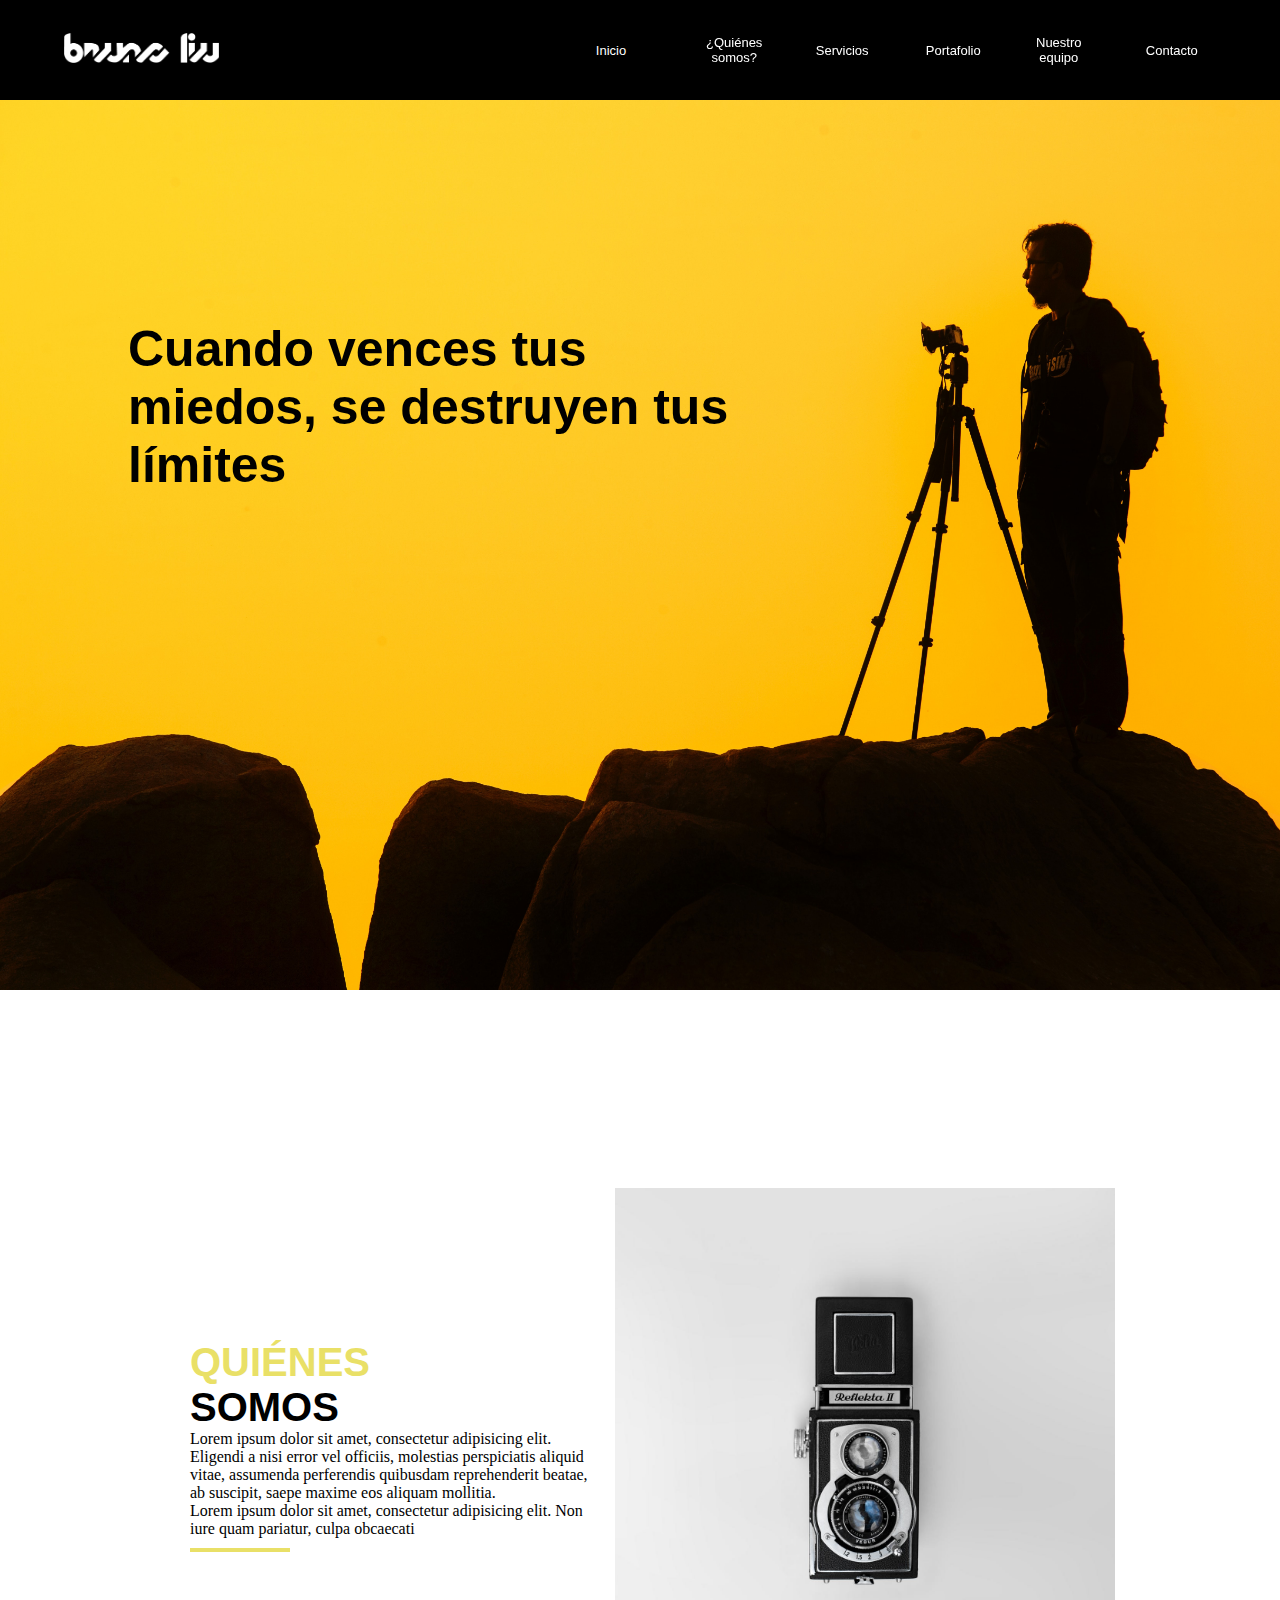
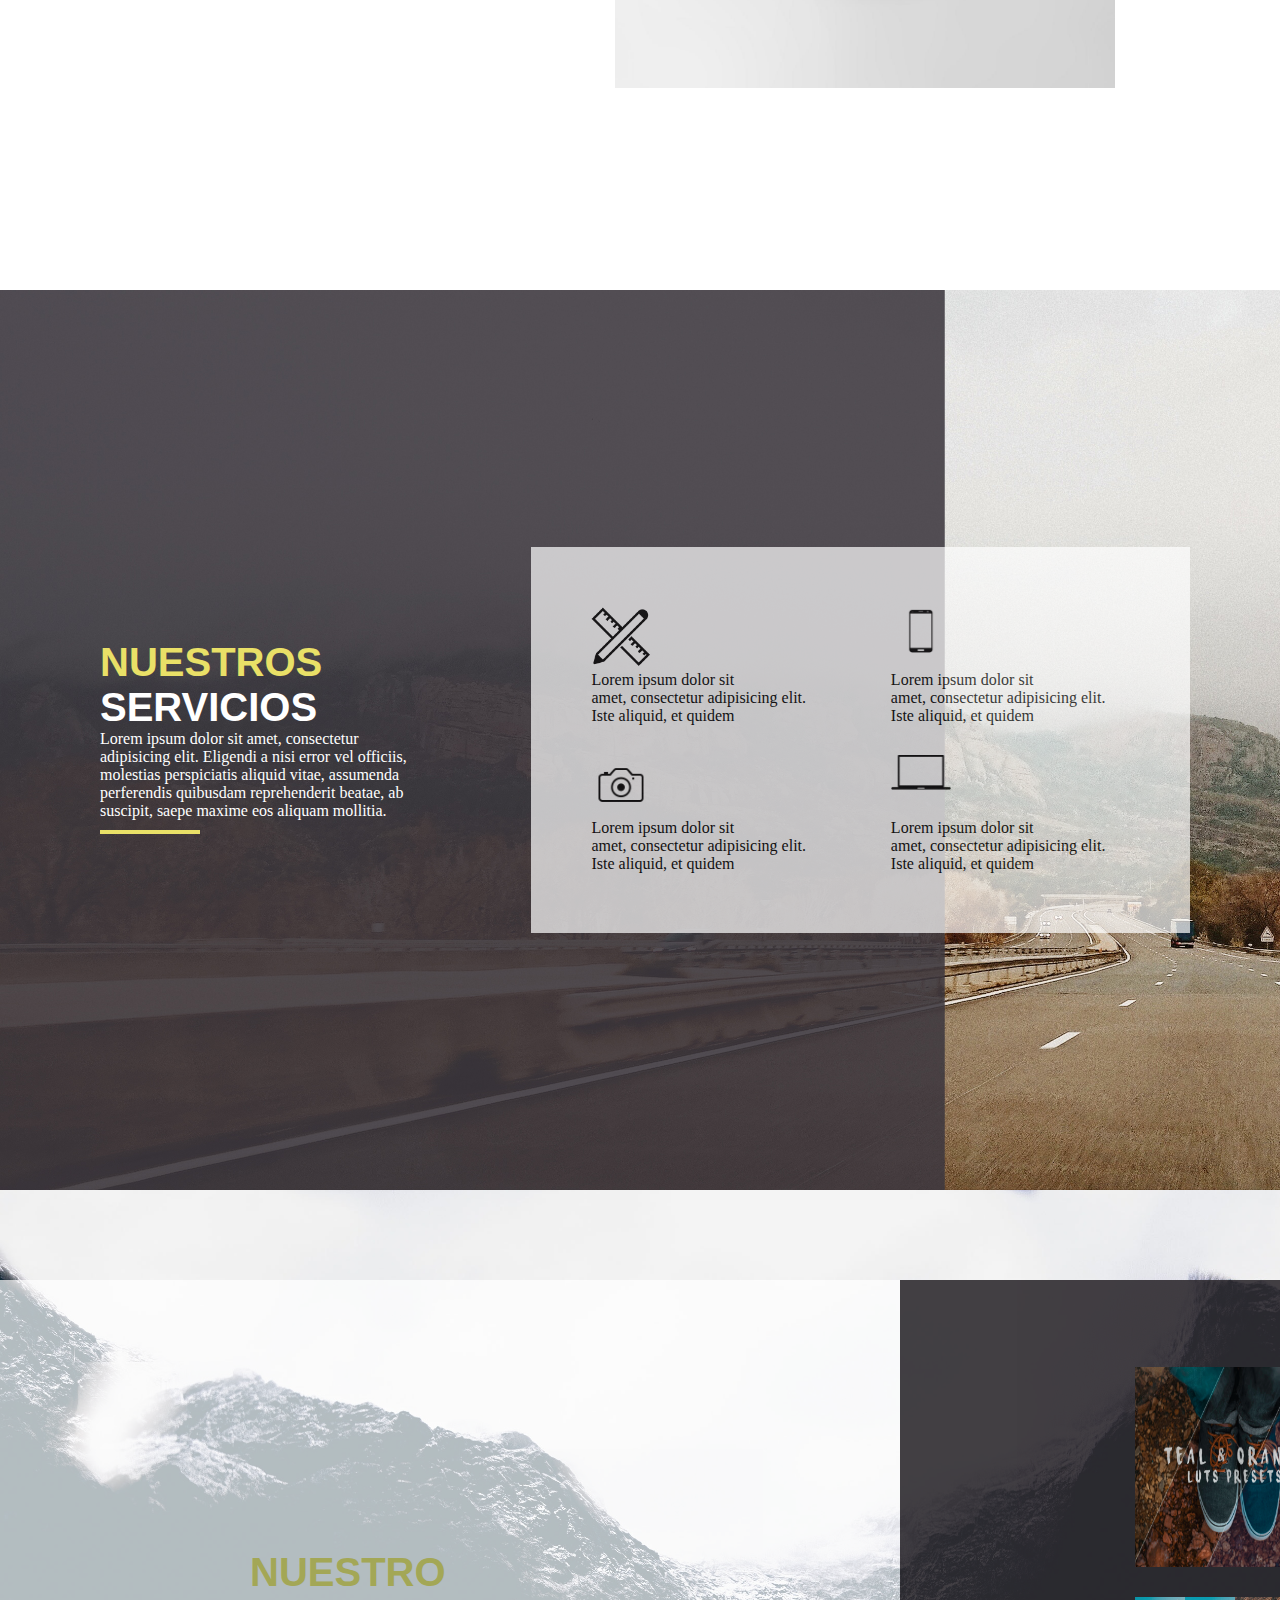
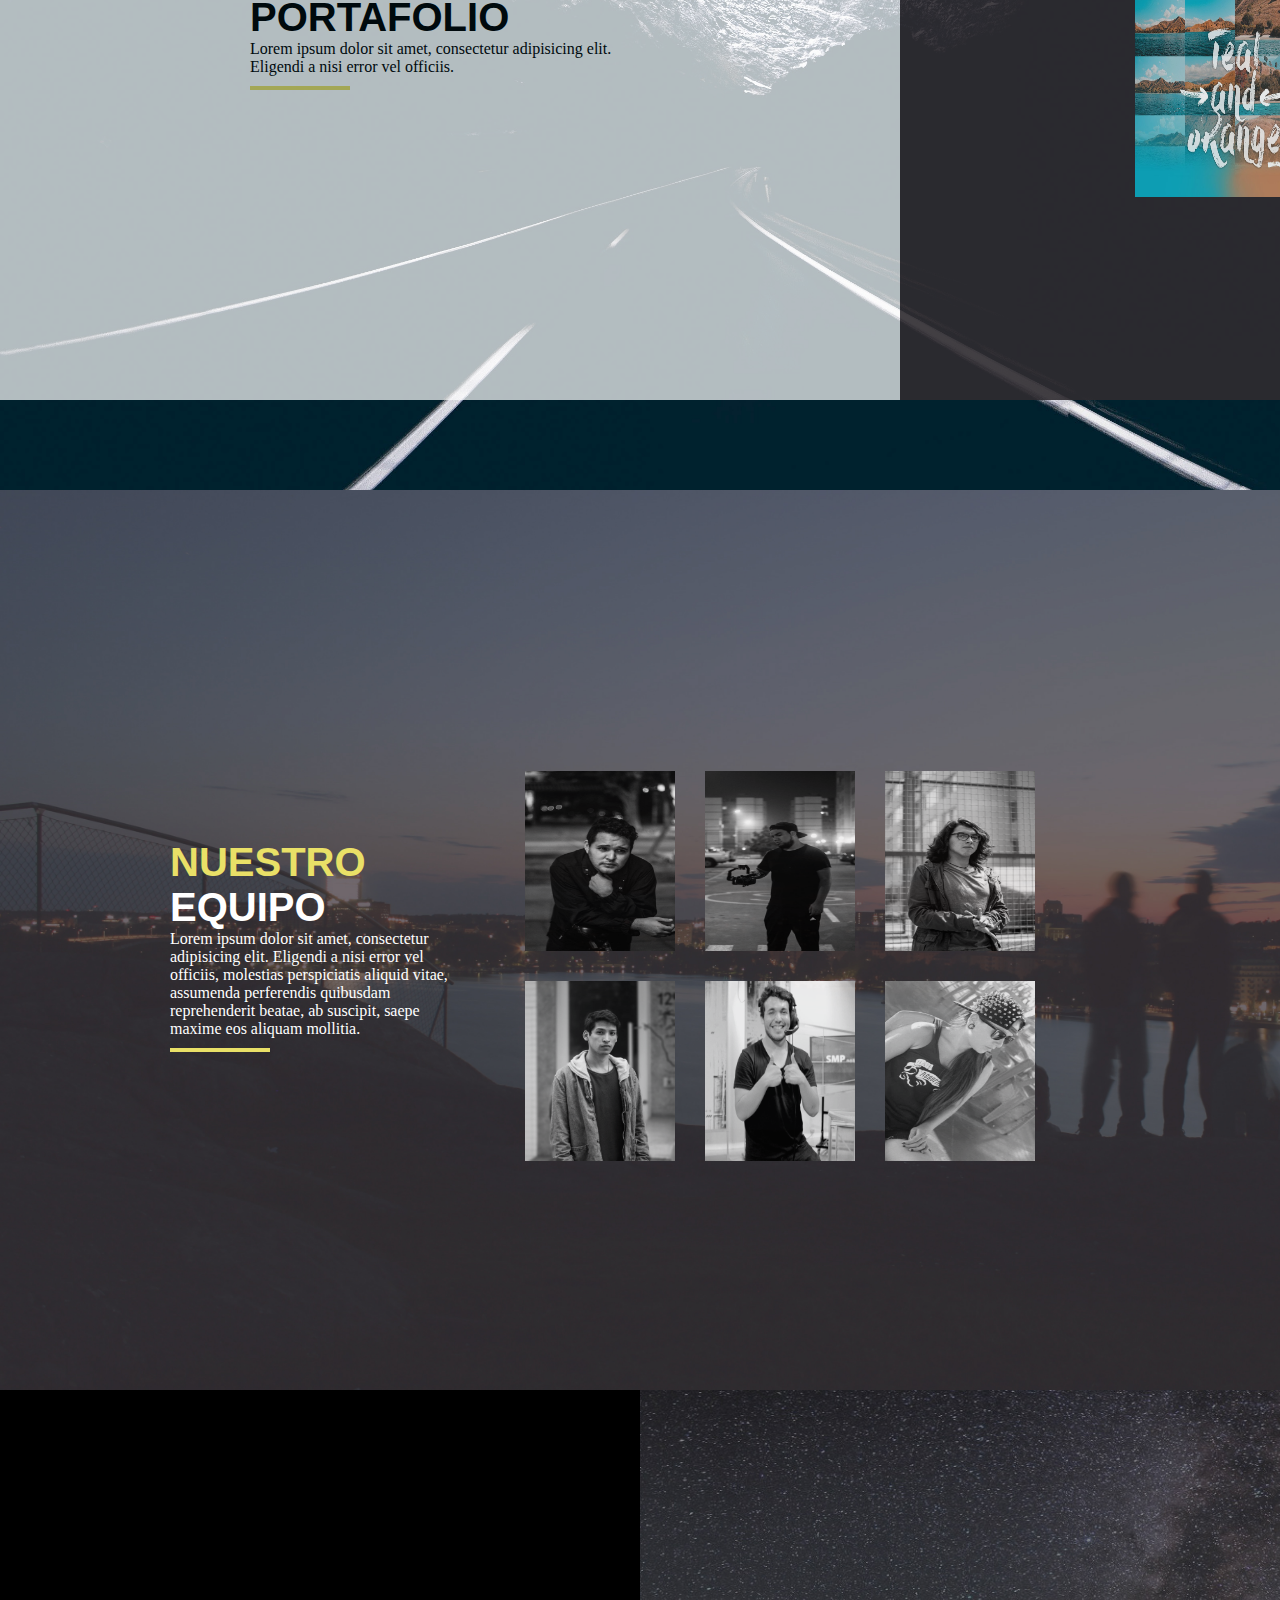
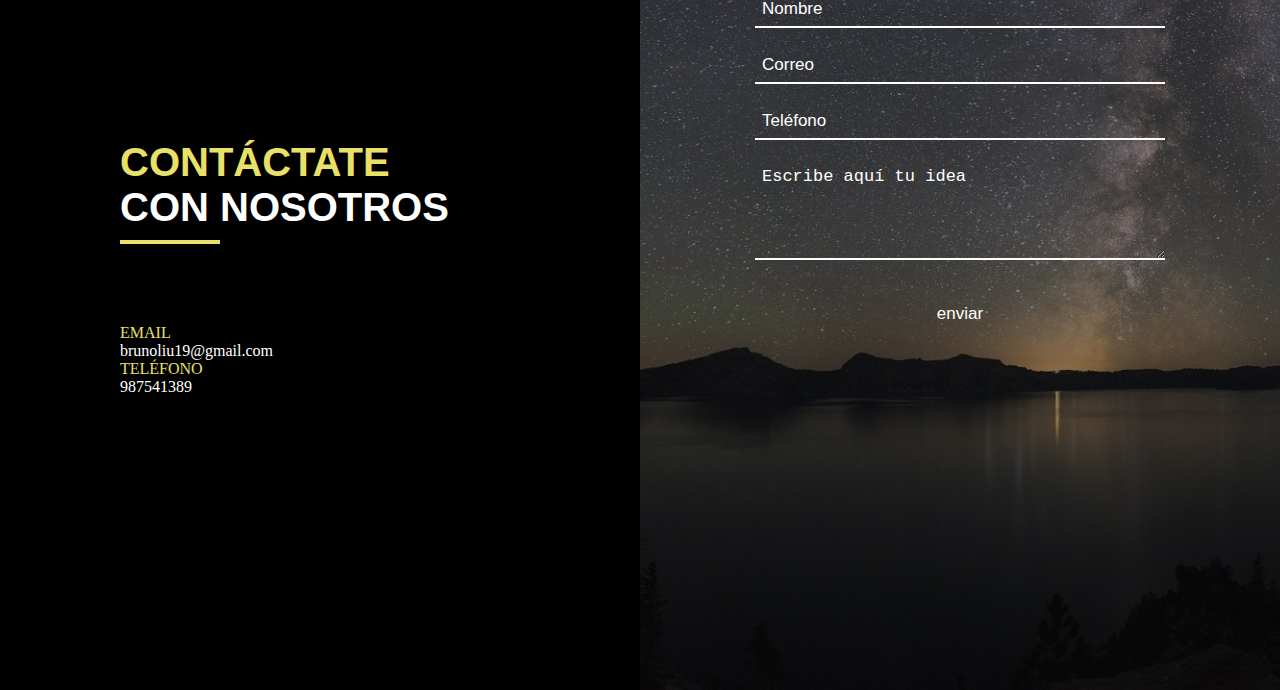
<file: dyb/dybcrew/index.html>
<!DOCTYPE html>
<html>
<head>
    <meta name="viewport" content="width=device-width, user-scalable=no,  initial-scale=1.0, maximum-scale=1-0, minimun-scale=1.0">
    <meta charset="utf-8">
	<title>DyBcrew</title>
	<link rel="stylesheet" type="text/css" href="style.css">
</head>
<body>
    <!-- empieza el header -->
	<header>
        <div class="container">
            <div class="logo">
                <img class="img-logo" src="./img/wilson.png">
            </div>
            <div class="side-menu">
                <ul>
                    <li>
                        <a class="item-nav" href="#">Inicio</a>
                    </li>
                    <li>
                        <a class="item-nav" href="#">¿Quiénes somos?</a>
                    </li>
                    <li>
                        <a  class="item-nav" href="#">Servicios</a>
                    </li>
                    <li>
                        <a class="item-nav" href="#">Portafolio</a>
                    </li>
                    <li>
                        <a class="item-nav" href="#">Nuestro equipo</a>
                    </li>
                      <li>
                        <a class="item-nav" href="#">Contacto</a>
                    </li>
                </ul>
            </div>
        </div>
    </header>
    <!-- empieza portada del home -->
    <section class="img-principal">
    	<div class="img-principal-container">
    		<div class="text-home">
               <p>
                   Cuando vences tus miedos, se destruyen tus límites
               </p>   
            </div>
    	</div>
    </section>
    <section class="quienes-somos">
    	<div class="quienes-somos-container">
    		<div class="text-quienes-somos">
    			<h1><span class="quien-text">QUIÉNES </span><br> SOMOS</h1>
    			<p>Lorem ipsum dolor sit amet, consectetur adipisicing elit. Eligendi a nisi error vel officiis, molestias perspiciatis aliquid vitae, assumenda perferendis quibusdam reprehenderit beatae, ab suscipit, saepe maxime eos aliquam mollitia.</p>
    			<p>Lorem ipsum dolor sit amet, consectetur adipisicing elit. Non iure quam pariatur, culpa obcaecati</p>
    			<div class="line"></div>
    		</div>
			<div>
				<img class="pex1" src="./img/pex1.jpeg">
			</div>
    	</div>
    </section>
    <!-- empieza sección de servicios -->
    <section class="nuestros-servicios">
    	<div class="nuestros-servicios-container">
    		  <div class="text-nuestros-servicios">
        			<h1><span class="quien-text">NUESTROS </span><br> SERVICIOS</h1>
        			<p>Lorem ipsum dolor sit amet, consectetur adipisicing elit. Eligendi a nisi error vel officiis, molestias perspiciatis aliquid vitae, assumenda perferendis quibusdam reprehenderit beatae, ab suscipit, saepe maxime eos aliquam mollitia.</p>
        			<div class="line"></div>
    		  </div>
    		<div class="container-sec-servicios">
    			<div class="cont-sec">
					<div class="fila1">
						<div class="cont-circle">
							<img class="img-mod" src="./img/diseño.png">
							<p class="text-circle"> <span class="span1">Lorem ipsum dolor sit</span> <br> amet, consectetur adipisicing elit. Iste aliquid, et quidem </p>
						</div>
						<div class="cont-circle">
							<img class="img-mod" src="./img/camara.png">
							<p class="text-circle"> <span class="span1">Lorem ipsum dolor sit</span> <br> amet, consectetur adipisicing elit. Iste aliquid, et quidem </p>
						</div>
				</div>
					<div class="fila2">
						<div class="cont-circle">
							<img class="img-mod" src="./img/app.png">
							<p class="text-circle"> <span class="span1">Lorem ipsum dolor sit</span> <br> amet, consectetur adipisicing elit. Iste aliquid, et quidem </p>
						</div>
						<div class="cont-circle">
							<img class="img-mod" src="./img/lap.png">
							<p class="text-circle"> <span class="span1">Lorem ipsum dolor sit</span> <br> amet, consectetur adipisicing elit. Iste aliquid, et quidem </p>
						</div>
				    </div>
			     </div>
    		</div>
    	</div>
    </section>
    <!-- empieza sección de portafolio -->
    <section class="portafolio">
    	<div class="portafolio-container">
    		 <div class="text-portafolio">
    		 	<div class="container-text">
    		 		<h1><span class="quien-text">NUESTRO </span><br> PORTAFOLIO</h1>
	    			<p>Lorem ipsum dolor sit amet, consectetur adipisicing elit. Eligendi a nisi error vel officiis.</p>
	    			<div class="line"></div>
    		 	</div>
    		 </div>
    		 <div class="img-portafolio">
    		 	<div class="container-img-portafolio">
    		 		<div class="file-1">
    		 			<div class="img-port">
    		 				<img class="img-galeria" src="./img/orange10.jpg">
    		 			</div>
    		 			<div class="img-port">
    		 				<img class="img-galeria" src="./img/orange9.jpg">
    		 			</div>
    		 		</div>
    		 		<div class="file-2">
    		 			<div class="img-port">
    		 				<img class="img-galeria" src="./img/orange8.jpg">
    		 			</div>
    		 			<div class="img-port">
    		 				<img class="img-galeria" src="./img/orange7.jpg">
    		 			</div>
    		 		</div>
    		 	</div>
    		 </div>
    	</div>
    </section>
    <!-- empieza sección de nuestro team -->
    <section class="team">
        <div class="team-container">
             <div class="text-nuestro-equipo">
                    <h1><span class="quien-text">NUESTRO </span><br> EQUIPO</h1>
                    <p>Lorem ipsum dolor sit amet, consectetur adipisicing elit. Eligendi a nisi error vel officiis, molestias perspiciatis aliquid vitae, assumenda perferendis quibusdam reprehenderit beatae, ab suscipit, saepe maxime eos aliquam mollitia.</p>
                    <div class="line"></div>
              </div>
            <div class="img-team">
                <div class="container-img-portafolio">
                    <div class="file-1">
                        <div class="img-foto-team">
                            <img class="img-galeria" src="./img/gino.jpeg">
                        </div>
                        <div class="img-foto-team">
                            <img class="img-galeria" src="./img/bruno.jpeg">
                        </div>
                        <div class="img-foto-team">
                            <img class="img-galeria" src="./img/kevin.jpeg">
                        </div>
                    </div>
                    <div class="file-2">
                        <div class="img-foto-team">
                            <img class="img-galeria" src="./img/liu.jpg">
                        </div>
                        <div class="img-foto-team">
                            <img class="img-galeria" src="./img/diego.jpg">
                        </div>
                        <div class="img-foto-team">
                            <img class="img-galeria" src="./img/helen.jpg">
                        </div>
                    </div>
                 </div>
            </div>
        </div>
    </section>
    <section class="contacto">
        <div class="contacto-container">
            <div class="fila-a">
                    <div class="fila-a-container">
                        <h1><span class="quien-text">CONTÁCTATE </span><br> CON NOSOTROS</h1>
                        <div class="line"></div>
                        <div class="container-text-info">
                         <p><span class="info-change">EMAIL</span><br>brunoliu19@gmail.com</p>
                         <p><span class="info-change">TELÉFONO</span><br>987541389</p> 
                         </div>
                    </div>  
              </div>
            <div class="fila-b">
                <div class="cont-sec-2">
                    <div class="formulario">
                        <form name="formW" >
                            <input class="loginbox" type="text" name="nombre" placeholder="Nombre">
                            <input class="loginbox" type="text" name="correo" pattern="[^@]+@[^@]+\.[a-zA-Z]{2,6}" placeholder="Correo">
                            <input class="loginbox" type="number" name="telefono"  placeholder="Teléfono">
                            <textarea class="loginbox2" name="mensaje" placeholder="Escribe aquí tu idea"></textarea>
                            <input class="loginbox" type="button" value="enviar" id="boton" onclick="valida();" >
                        </form>
                    </div>
                 </div>
            </div>
        </div>
    </section>
    <script src="script.js"></script>
</body>
</html>
</file>
<file: dyb/dybcrew/style.css>
* {
    padding: 0;
    margin: 0;
}

/*empieza el header*/
header {
    width: 100%;
    height: 100px;
    background: black;
    min-height: 100px;
    display: flex;
    align-items: center;
    position: fixed;
    z-index: 15;

}

header .container {
    display: flex;
    justify-content: space-between;
    align-items: center;
}

header .container .logo {
    width: 290px;
}

.img-logo {
    width: 155px;
    height: 30px;
    z-index: 54;
}

.slider {
    width: 100%;
    height: 85vh;
    background-image: url('Assets/Img/header-photo.jpg');
    background-size: cover;
    background-repeat: no-repeat;
    background-position: center;
    display: flex;
    align-items: center;
}

.slider img {
    width: 550px;
    margin: auto;
}


.container {
    width: 90%;
    height: 100px;
    margin: auto;
}

.side-menu ul {
    display: flex;
    height: 60px;
}

.side-menu ul li {
    width: 110px;
    text-align: center;
    list-style: none;
    height: 100%;
    display: flex;
    align-items: center;
    justify-content: space-around;
    transform: skewX(158deg);
    transition: 0.5s;
}

.side-menu ul li:hover {
    background: white;
    transition: 0.5s;
}

.side-menu ul li:hover .item-nav {
    color: black;
    transition: 0.5s;
}


.side-menu ul li a { 
    color: white;
    text-decoration: none;
    font-family: sans-serif;
    padding: 40px;
    transform: skewX(-158deg);
    font-size: 13px;
}

/* home */

.img-principal-container {
    background-image: url("../dybcrew/img/foto-home.jpg");
    width: 100%;
    height: 110vh;
    background-repeat: no-repeat;
    background-size: cover;
    position: relative;
}

.text-home p {
    width: 50%;
    height: 500px;
    font-size: 30px;
    z-index: 99;
    color: black;
    display: flex;
    justify-content: center;
    margin: 25% 0 0 10%;
    position: absolute;
    font-size: 50px;
    font-family: sans-serif;
    font-weight: bold;

}


/*seccion de quienes somos*/

.principal {
    width: 100%;
    height: 110vh;
}

.quienes-somos-container {
    display: flex;
    align-items: center;
}

.quienes-somos {
    width: 100%;
    height: 100vh;
    background: white;
    display: flex;
    align-items: center;
    justify-content: space-around;
}

.text-quienes-somos {
    z-index: 1;
    width: 400px;
    height: 200px;
    background: white;
    margin: 25px;
}

.quien-text {
    color: #e9e067;  
}

h1 {
    font-size: 40px;
    font-family: sans-serif;
    font-weight: vold;
}

.pex1 {
    width: 500px;
    height: 500px;
}

.line {
    width: 100px;
    height: 4px;
    background: #e9e067;
    margin-top: 10px;
}

/*sección de nuestros servicios*/

.nuestros-servicios {
    background-image: url("../dybcrew/img/pc2.jpg");
    width: 100%;
    height: 100vh;
    background-repeat: no-repeat;
    background-size: cover;
}

.text-nuestros-servicios {
   z-index: 1;
    width: 400px;
    height: 200px;
    margin: 100px; 
    color: white; 
}

.img-mod {
    height: 60px;
    width: 60px;
}

.cont-sec {
    display: flex;
    align-items: center;
    background: white;
    width: 80%;
    height: auto;
    padding: 30px;
    opacity: .7;
}

.nuestros-servicios-container {
    display: flex;
    align-items: center;   
}

.nuestros-servicios {
    display: flex;
    justify-content: space-around;
}

.cont-circle {
    margin: 30px;
} 

.img-mod:hover {
    transition: .5s;
    transform: scale(1.3);
    cursor: pointer;
}  

/* empieza la sección de portafolio */

.portafolio {
    background-image: url("../dybcrew/img/work-portafolio.jpg");
    width: 100%;
    height: 100vh;
    background-repeat: no-repeat;
    background-size: cover;
    display: flex;
    justify-content: space-around;
}

.text-portafolio {
    width: 100vh;
    height: 80vh;
    background: white;
    opacity: .7;
    align-items: center;
} 

.img-portafolio {
    width: 100vh;
    height: 80vh;
    background: #2f2b30;
    opacity: .9;
}

.portafolio-container {
    display: flex;
    margin: auto;
    
}

.container-img-portafolio {
    margin: auto;
    margin-top: 8%;
}

.file-1, .file-2{
    display: flex;
    justify-content: center;
}

.container-text {
    width: 400px;
    height: 400px;
    margin: auto;
    justify-content: center;
    margin-top: 30%;
}


.img-port {
    width: 200px;
    height: 200px;
    background: black;
    margin: 15px;
}

.img-galeria {
    width: 100%;
    height: 100%;
    background-repeat: no-repeat;
    background-size: cover;
}

.img-galeria:hover {
    transition: .3s;
    transform: scale(1.2);
    background: : #e9e067;
    cursor: pointer;
    filter: grayscale(90%);
}  

/* empieza la sección de nuestro equipo */

.team {
    background-image: url("../dybcrew/img/team.jpg");
    width: 100%;
    height: 100vh;
    background-repeat: no-repeat;
    background-size: cover;
    display: flex;
    justify-content: space-around;
}

.team-container {
    display: flex;
    align-items: center;
}

.img-team {
    width: 100%;
    height: auto;
    opacity: .9;
    display: flex;
    align-items: center;
}

.img-foto-team {
    width: 150px;
    height: 180px;
    background: black;
    margin: 15px;
}

.text-nuestro-equipo {
   z-index: 1;
    width: 400px;
    height: 200px; 
    color: white; 
}

/* acá empieza el contacto */

/*.contacto {
    background-image: url("../dybcrew/img/contacto.jpg");
    width: 100%;
    height: 100vh;
    background-repeat: no-repeat;
    background-size: cover;
}


.img-mod {
    height: 60px;
    width: 60px;
}

.cont-sec-2 {
    display: flex;
    align-items: center;
    width: 80%;
    height: auto;
    padding-left: 200px;
    opacity: .7;
}

.contacto-container {
    display: flex;
    align-items: center;  
}

.contacto {
    display: flex;
    justify-content: space-around;
}

.cont-circle {
    margin: 30px;
} 

.img-mod:hover {
    transition: .5s;
    transform: scale(1.3);
    cursor: pointer;
}  



.container-text-info p {
    font-family: sans-serif;
    margin-top: 20px;
}


     */

.contacto-container {
    display: flex;
    width: 100%;
    height: 100vh;
    justify-content: space-between;
    align-items: center;
    background: black
}

.fila-a {
    width: 100%;
    background: black;
}

.fila-a-container {
   z-index: 1;
    width: 400px;
    height: 200px;
    color: white; 
    background: black;
    margin: auto;
}

.fila-b {
    background-image: url("../dybcrew/img/contacto.jpg");
    width: 100%;
    height: 100vh;
    background-repeat: no-repeat;
    background-size: cover;
}

.formulario {
    width: 100%;
    height: 454px;
    background-size: 100%;
    background-attachment: fixed;
    margin: 0;
}

form {
    width: 450px;
    margin: auto;
    padding: 10px 20px;
    box-sizing: border-box;
}

input, textarea {
    width: 100%;
    margin-bottom: 20px;
    padding: 7px;
    box-sizing: border-box;
    font-size: 17px;
}

textarea {
    min-height: 100px;
    max-height: 200px;
    max-width: 100%;

}

h2 {
    color: white;
    text-align: center;
    margin: 0;
    font-size: 30px;
    margin-bottom: 20px;
    font-family: 'lato','sans-serif';
    font-weight: inherit;
    font-weight: bold;
}

#boton {
    background: transparent;
    color: white;
    padding: 20px;
    border:0;
}

#boton:hover {
    cursor: pointer;
    color: black;
    transition: 2s;
    background: white;
}

.loginbox{
    border: none;
    border-bottom: 2px solid #fff;
    background: transparent;
}


.loginbox2 {
    border: none;
    border-bottom: 2px solid #fff;
    background: transparent;
}

::placeholer {
    color: red;
}


input[placeholder], [placeholder], *[placeholder] {
   color: white !important;
}

*::-webkit-input-placeholder {
   
    color: white;
} 

.info-change {
    color: #e9e067;
}

.container-text-info {
    margin-top: 20%;
}

form {
    margin-top: 30%;
}
</file>
